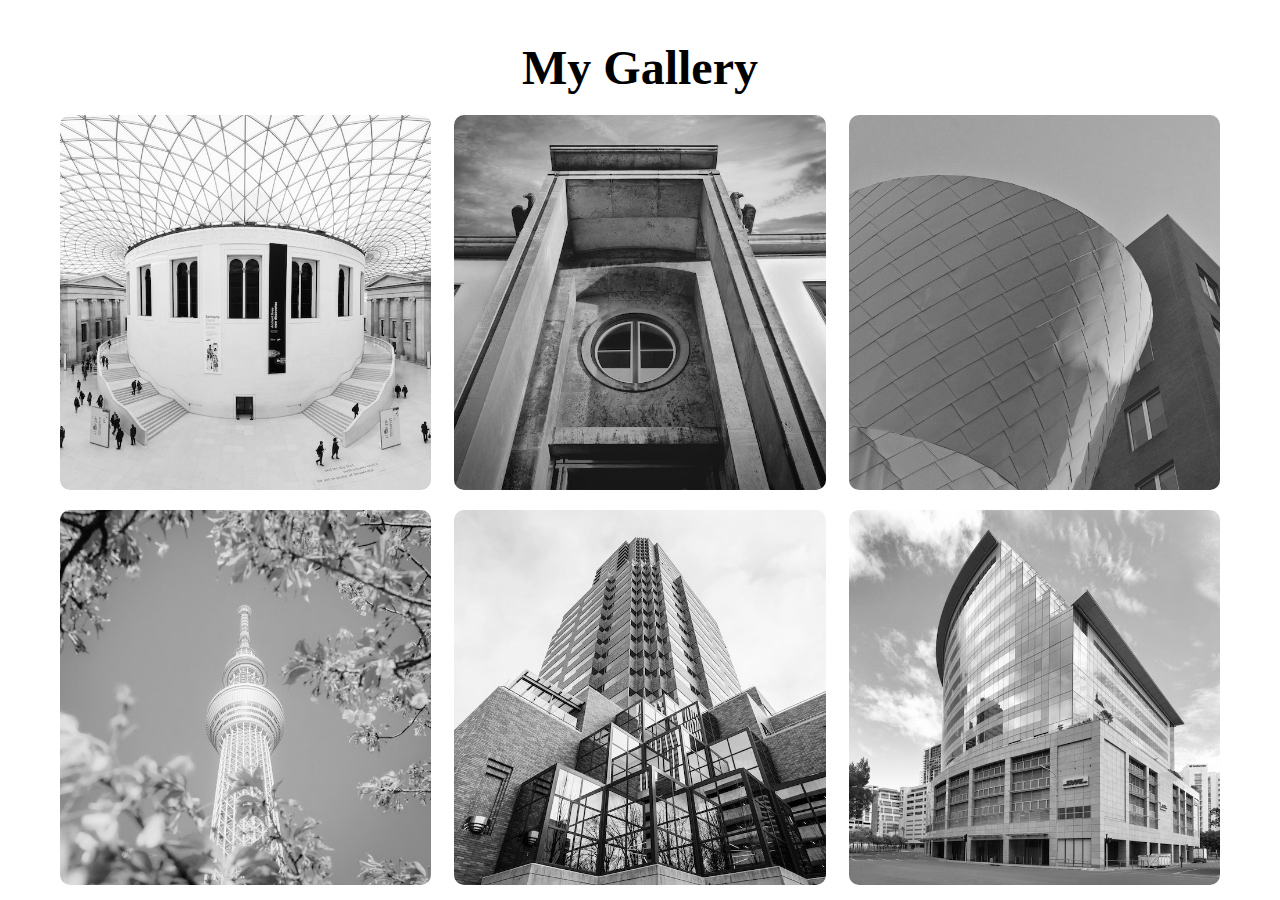
<file: wild.io/wild.io/test..html>
<!DOCTYPE html>
<html lang="en">

<head>
    <meta charset="UTF-8">
    <meta http-equiv="X-UA-Compatible" content="IE=edge">
    <meta name="viewport" content="width=device-width, initial-scale=1.0">
    <title>My Gallery</title>
    <link rel="stylesheet" href="styles.css">
</head>

<body>
    <div id="wrapper">

        <div class="container">
            <h1> My Gallery</h1>

            <div class="gallery">

                <figure class="card">

                    <img src="image1.jpg" alt="">

                    <figcaption>Image1</figcaption>
                </figure>

                <figure class="card">

                    <img src="image2.jpeg" alt="">

                    <figcaption>Image2</figcaption>
                </figure>


                <figure class="card">

                    <img src="image3.jpeg" alt="">

                    <figcaption>Image3</figcaption>
                </figure>


                <figure class="card">

                    <img src="image4.jpeg" alt="">

                    <figcaption>Image4</figcaption>
                </figure>


                <figure class="card">

                    <img src="image5.jpeg" alt="">

                    <figcaption>Image5</figcaption>
                </figure>


                <figure class="card">

                    <img src="image6.jpeg" alt="">

                    <figcaption>Image6</figcaption>
                </figure>

                

                <figure class="card">

                    <img src="image7.jpeg" alt="">

                    <figcaption>Image7</figcaption>
                </figure>


                <figure class="card">

                    <img src="image8.jpeg" alt="">

                    <figcaption>Image8</figcaption>
                </figure>


                <figure class="card">

                    <img src="image9.jpeg" alt="">

                    <figcaption>Image9</figcaption>
                </figure>


              








            </div>






        </div>



    </div>

</body>

</html>
</file>
<file: wild.io/wild.io/styles.css>
* {
    margin: 0;
    padding: 0;
    box-sizing: border-box;
}

#wrapper {
    height: 100vh;
    overflow-x: hidden;
    overflow-y: auto;
}

.container {
    height: 100%;
    max-width: 1200px;
    margin: 0 auto;
    padding: 20px;
}

.container h1 {
    margin: 20px 0;
    text-align: center;
    margin-bottom: 20px;
    font-size: 3rem;
}

.gallery {
    display: flex;
    flex-wrap: wrap;
    justify-content: space-between;
}

.card {
    width: 32%;
    position: relative;
    margin-bottom: 20px;
    border-radius: 10px;
    overflow: hidden;
}

.card img {
    width: 100%;
    height: 100%;
    filter: grayscale(100%);
    box-shadow: 0 0 20px #333;
}


.card:hover {
    transform: scale(1.03);
    transition: 0.5S;
    filter: grayscale(0%);

}

.card:hover img {
    filter: grayscale(0%)
}

.card figcaption {
    position: absolute;
    bottom: 0;
    left: 0;
    padding: 25px;
    width: 100%;
    height: 20%;
    font-size: 16px;
    font-weight: 500;
    color: #fff;
    opacity: 0;
    border-radius: 0 0 10px 10px;
    background: linear-gradient(0deg, rgba(0, 0, 0.5) 0%, rgba(255, 255, 255,0) 100%);
    transition: 0.3s;
}

.card:hover figcaption {
    opacity: 1;
    transform: scale(1.03);
}
</file>
